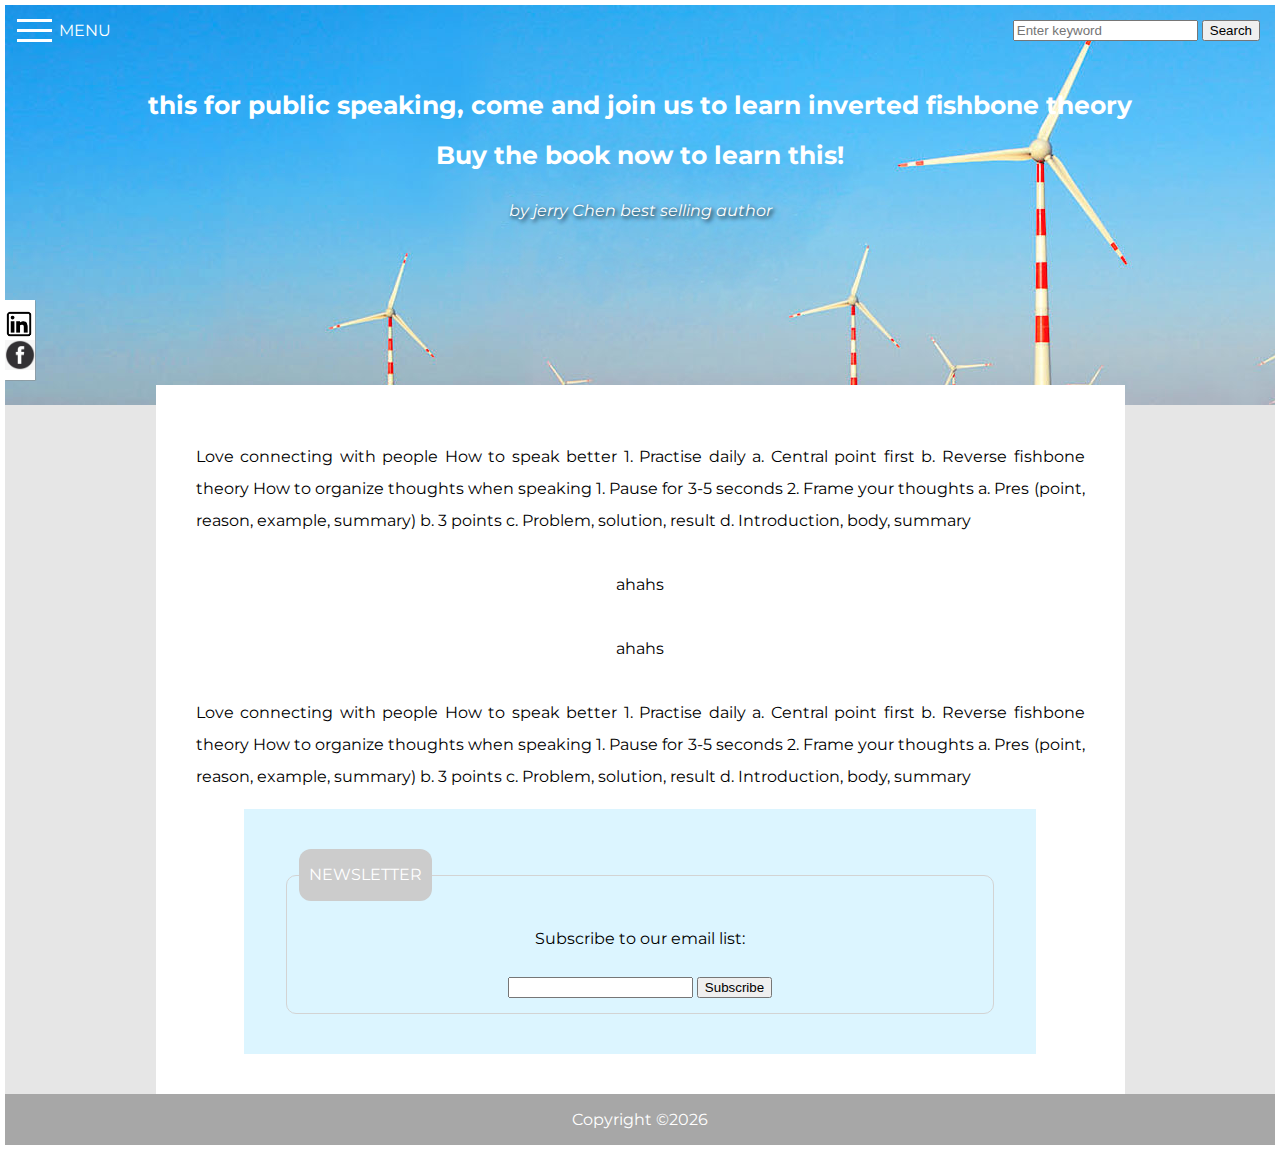
<file: index.html>
<!-- {! and enter to get basic html} -->

<!DOCTYPE html>
<html lang="en">

<head>
    <meta charset="UTF-8">
    <meta http-equiv="X-UA-Compatible" content="IE=edge">
    <meta name="viewport" content="width=device-width, initial-scale=1.0">
    <title>InvertedFishBone</title>
    <Link rel="styleSheet" href="CSS/main.css">
</head>

<body>
    <div id="container">
        <div style="background-image:url('images/banner.jpeg');" class="banner">
  
            <div class="menu" onclick="OpenPopUp()">
                <div class="menuIcon">
                    <div class="menubar"></div>
                    <div class="menubar"></div>
                    <div class="menubar"></div>
                    
                </div>
                <p class="menuText">MENU</p>
            </div>
      
            
            <div id="popUp">
            <div class="navMobile">
              
                    <p class="closeNavMobile" onclick="hidePopUp()">x</p>
                <a>Home</a>
                <a>Welcome</a>
                <a>Mission</a>
                <a>Vision</a>
                <a>Contact</a>
            </div>
        </div>

            <nav>
                <div class="topnav">
                    <a>Home</a>
                    <a>Welcome</a>
                    <a>Mission</a>
                    <a>Vision</a>
                    <a>Contact</a>
                   
                </div>
                
            </nav>
            <form class="search">
                <input type="search" placeholder="Enter keyword" name="search"/>
                <input type="submit" value="Search"/>
            </form>
            <h1 class="bannerText">this for public speaking, come and join us to learn inverted fishbone theory <br />
                Buy the book now to learn this!</h1>
            <p class="author"><i>by jerry Chen best selling author</i></p>
            <div class="socialMedia">
                <img src="images/linkedin.png" width="30px">
                <img src="images/facebook.png" width="30px">
            </div>
        </div>
        <div class="text">
            <p>
                Love connecting with people
                How to speak better

                1. Practise daily
                a. Central point first
                b. Reverse fishbone theory

                How to organize thoughts when speaking
                1. Pause for 3-5 seconds
                2. Frame your thoughts
                a. Pres (point, reason, example, summary)
                b. 3 points
                c. Problem, solution, result
                d. Introduction, body, summary

            </p>
            <p>ahahs</p>

            <p>ahahs</p>

            <p>
                Love connecting with people
                How to speak better

                1. Practise daily
                a. Central point first
                b. Reverse fishbone theory

                How to organize thoughts when speaking
                1. Pause for 3-5 seconds
                2. Frame your thoughts
                a. Pres (point, reason, example, summary)
                b. 3 points
                c. Problem, solution, result
                d. Introduction, body, summary

            </p>

            <footer>
                <fieldset>
                    <legend>NEWSLETTER</legend>
                    <form action="">
                        <p>Subscribe to our email list:</p>
                        <input type="text" name="email"/>
                        <input type="submit" name="subscribe" value="Subscribe"/>
                    </form>

                </fieldset>
                
            </footer>
            
        </div>
        <span id="copy"></span>
        <script>
            function OpenPopUp(){
                document.getElementById("popUp").style.display="block";
            }

            function hidePopUp(){
                document.getElementById("popUp").style.display="none";
            }

            var today = new Date();
            year = today.getFullYear();
            document.getElementById("copy").innerHTML='<p>Copyright &copy;' + year +'</p>';

        </script>
    </div>

</body>

</html>
</file>
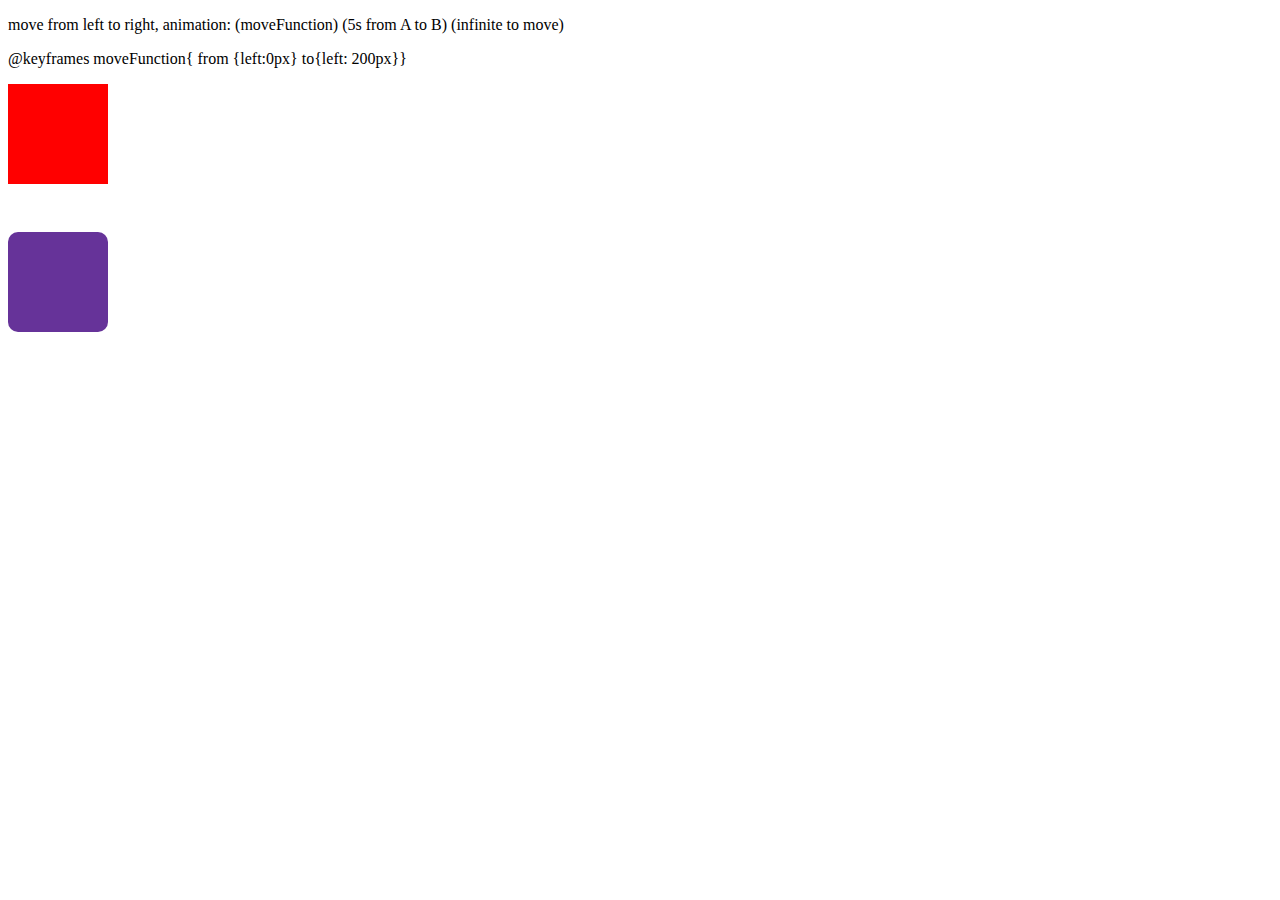
<file: CSSAnimation.html>
<!DOCTYPE html>
<html lang="en">
<head>
    <meta charset="UTF-8">
    <meta http-equiv="X-UA-Compatible" content="IE=edge">
    <meta name="viewport" content="width=device-width, initial-scale=1.0">
    <title>CSSAnimation</title>
    <link rel="styleSheet" href="CSS/CSSAnimation.css">
</head>
<body>
    <p>move from left to right, animation: (moveFunction) (5s from A to B) (infinite to move)</p>
    <P>@keyframes moveFunction{ from {left:0px} to{left: 200px}}</P>
    <div class="box1">

    </div>

    <br/>

    <div class="box">

    </div>
</body>
</html>
</file>
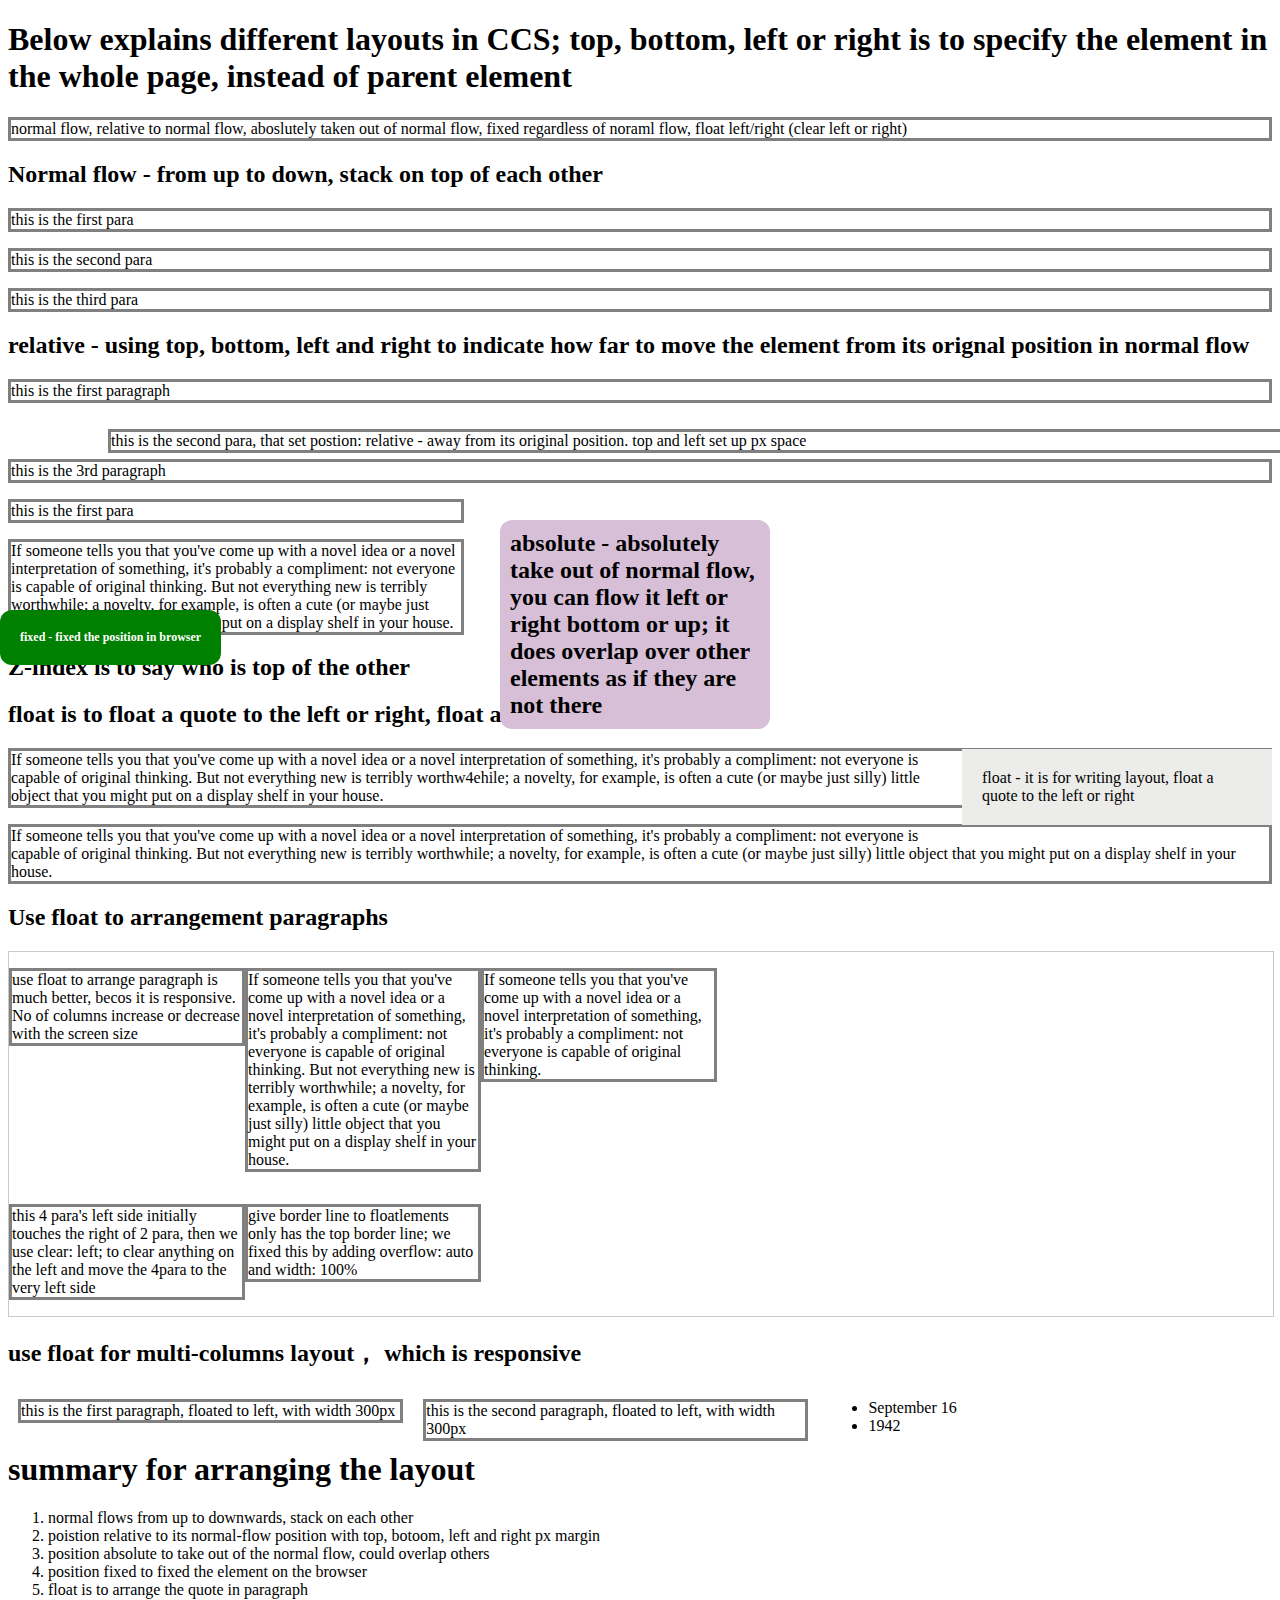
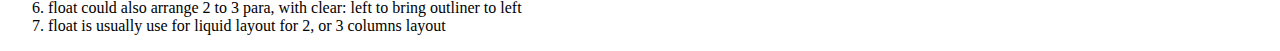
<file: cssLayout.html>
<!DOCTYPE html>
<html lang="en">

<head>
    <meta charset="UTF-8">
    <meta http-equiv="X-UA-Compatible" content="IE=edge">
    <meta name="viewport" content="width=device-width, initial-scale=1.0">
    <title>CSS Layout</title>
    <link rel="stylesheet" href="CSS/cssLayout.css">
</head>

<body>
    <h1>Below explains different layouts in CCS; top, bottom, left or right is to specify the element in the whole page, instead of parent element</h1>
    <P>normal flow, relative to normal flow, aboslutely taken out of normal flow, fixed regardless of noraml flow, float left/right (clear left or right)
        
    </P>
    <h2>Normal flow - from up to down, stack on top of each other </h2>
    <p>this is the first para
    </p>
    <p>this is the second para
    </p>
    <p>this is the third para
    </p>

    <h2>relative - using top, bottom, left and right to indicate how far to move the element from its orignal position
        in normal flow</h2>
    <p>this is the first paragraph
    </p>
    <p class="relativeElement">
        this is the second para, that set postion: relative - away from its original position. 
        top and left set up px space
    </p>
    <p>
        this is the 3rd paragraph
    </p>

    <div>
        <h2 class="absoluteElement">absolute - absolutely take out of normal flow, you can flow it left or right bottom or up; it does overlap over other elements as if they are not there</h2>
        <p class="ab">
            this is the first para
        </p>
        <p class="ab">If someone tells you that you've come up with a novel idea or a novel interpretation of something,
            it's probably a compliment: not everyone is capable of original thinking.
            But not everything new is terribly worthwhile; a novelty, for example,
            is often a cute (or maybe just silly) little object that you might put on a display shelf in your house.
        </p>
    </div>
    <h2 class="fixElement">fixed - fixed the position in browser</h2>
    <h2 class="">Z-index is to say who is top of the other</h2>

    <h2>float is to float a quote to the left or right, float and fit in the paragraphs</h2>
    <blockquote>float - it is for writing layout, float a quote to the left or right </blockquote>
    <p>If someone tells you that you've come up with a novel idea or a novel interpretation of something,
        it's probably a compliment: not everyone is capable of original thinking.
        But not everything new is terribly worthw4ehile; a novelty, for example,
        is often a cute (or maybe just silly) little object that you might put on a display shelf in your house.
    </p>
    <p>If someone tells you that you've come up with a novel idea or a novel interpretation of something,
        it's probably a compliment: not everyone is capable of original thinking.
        But not everything new is terribly worthwhile; a novelty, for example,
        is often a cute (or maybe just silly) little object that you might put on a display shelf in your house.
    </p>

    <h2>Use float to arrangement paragraphs </h2>
    <div class="floatElement">
        <p class="floatPara">use float to arrange paragraph is much better, becos it is responsive.
            No of columns increase or decrease with the screen size </p>
         
            <p class="floatPara">If someone tells you that you've come up with a novel idea or a novel interpretation of something,
                it's probably a compliment: not everyone is capable of original thinking.
                But not everything new is terribly worthwhile; a novelty, for example,
                is often a cute (or maybe just silly) little object that you might put on a display shelf in your house.
            </p>
            <p class="floatPara">If someone tells you that you've come up with a novel idea or a novel interpretation of something,
                it's probably a compliment: not everyone is capable of original thinking.
            </p>
            <p class="floatPara3">this 4 para's left side initially touches the right of 2 para, then we use clear: left; to clear anything on the left
                and move the 4para to the very left side
            </p>
            <p class="floatPara">give border line to floatlements only has the top border line; we fixed this by adding overflow: auto and width: 100%
            </p>

    </div>
    <h2>use float for multi-columns layout， which is responsive</h2>
    <p class="threecolumns">this is the first paragraph, floated to left, with width 300px</p>
    <p class="threecolumns">this is the second paragraph, floated to left, with width 300px</p>
    <ul class="threecolumns">
        <li>September 16</li>
        <li>1942</li>
    </ul>
    

    <h1 class="summary">summary for arranging the layout</h1>
    <ol>
        <li>normal flows from up to downwards, stack on each other</li>
        <li>poistion relative to its normal-flow position with top, botoom, left and right px margin</li>
        <li>position absolute to take out of the normal flow, could overlap others</li>
        <li>position fixed to fixed the element on the browser</li>
        <li>float is to arrange the quote in paragraph</li>
        <li>float could also arrange 2 to 3 para, with clear: left to bring outliner to left</li>
        <li>float is usually use for liquid layout for 2, or 3 columns layout</li>
    </ol>
    <!-- <div>
        <p>4 para cannot float to the left because it is blocked by the second paragraph</p>
    <img src="images/4para.png" width="300px">
    </div>
     -->
</body>

</html>
</file>
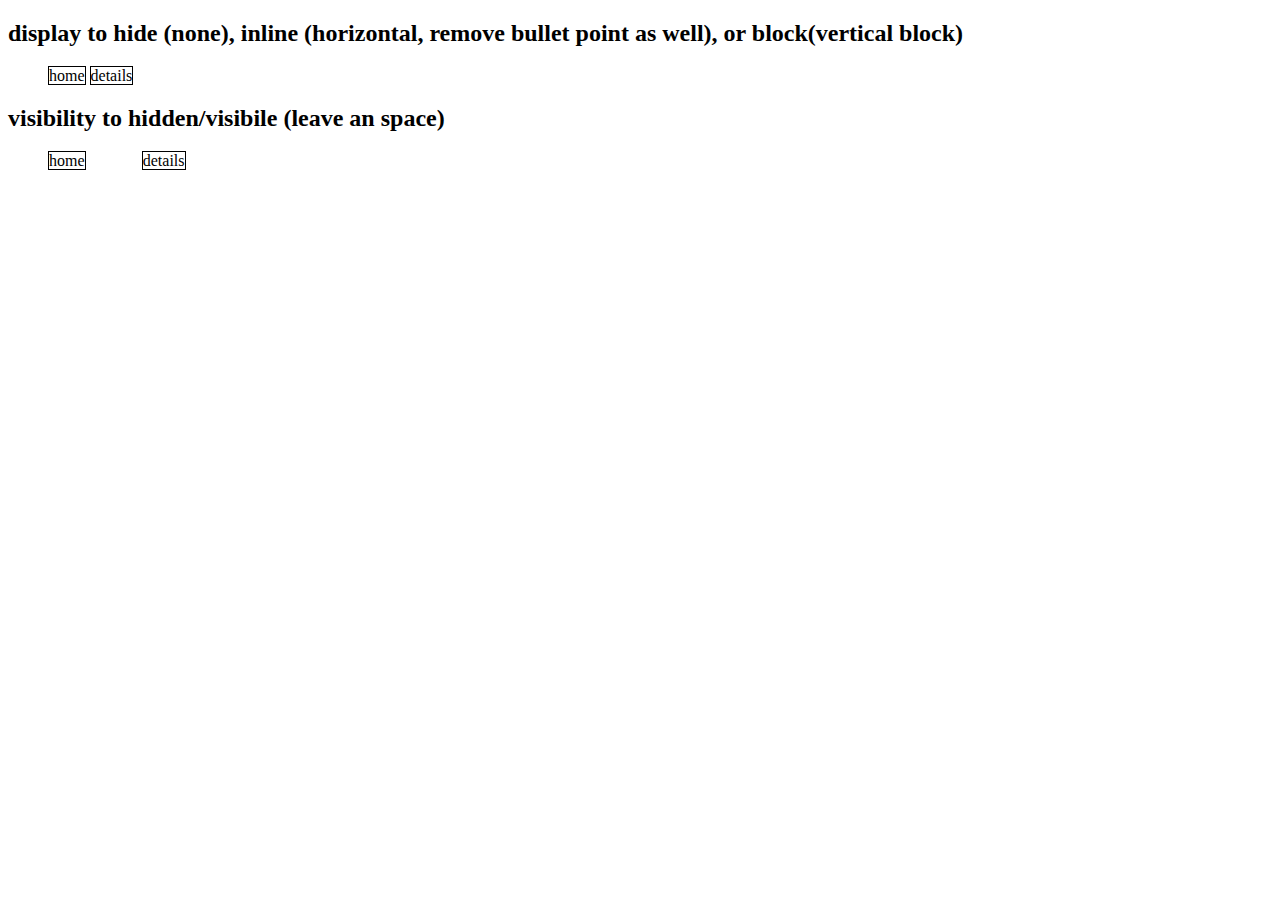
<file: displayCSS.html>
<!DOCTYPE html>
<html lang="en">
<head>
    <meta charset="UTF-8">
    <meta http-equiv="X-UA-Compatible" content="IE=edge">
    <meta name="viewport" content="width=device-width, initial-scale=1.0">
    <title>display css</title>
    <link rel="styleSheet" href="CSS/displayCSS.css">
</head>
<body>
    <h2>display to hide (none), inline (horizontal, remove bullet point as well), or block(vertical block)</h2>
    <uL>
        <li>home</li>
        <li class="hide">contact</li>
        <li>details</li>
    </uL>
    
    <h2>visibility to hidden/visibile (leave an space)</h2>
    <uL>
        <li>home</li>
        <li class="invisible">contact</li>
        <li>details</li>
    </uL>
</html>
</file>
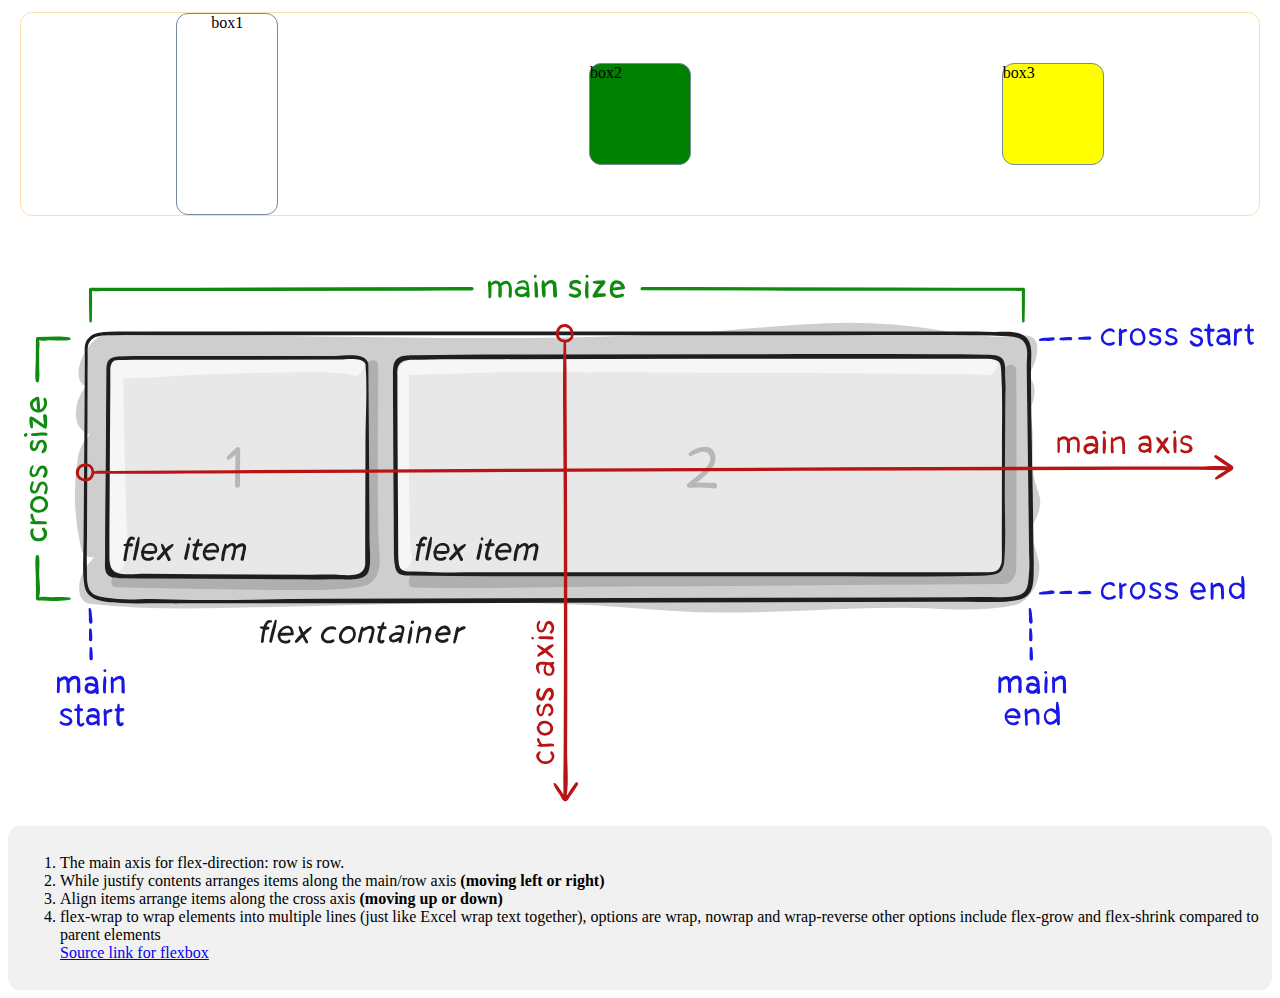
<file: flexBox.html>
<!DOCTYPE html>
<html lang="en">
<head>
    <meta charset="UTF-8">
    <meta http-equiv="X-UA-Compatible" content="IE=edge">
    <meta name="viewport" content="width=device-width, initial-scale=1.0">
    <title>flexBox</title>
    <link rel="styleSheet" href="CSS/flex.css"> 
</head>
<body>
    <div class="flexBox">
    <div class="box1">box1</div>
    <div class="box2">box2</div>
    <div class="box3">box3</div>
    </div>
    <img src="images/graph.svg">

    <div class="summary">
    <ol>
        <li>
            The main axis for flex-direction: row is row.
        </li>
        <li>
            While justify contents arranges items along the main/row axis <strong>(moving left or right)</strong>
        </li>
        <li>
            Align items arrange items along the cross axis <Strong>(moving up or down)</Strong>
        </li>
        <li>
           flex-wrap to wrap elements into multiple lines (just like Excel wrap text together), options are wrap, nowrap and wrap-reverse
           other options include flex-grow and flex-shrink compared to parent elements
        </li>
        <a href="https://css-tricks.com/snippets/css/a-guide-to-flexbox/">Source link for flexbox</a>

        </ol>
    </div>
</body>
</html>
</file>
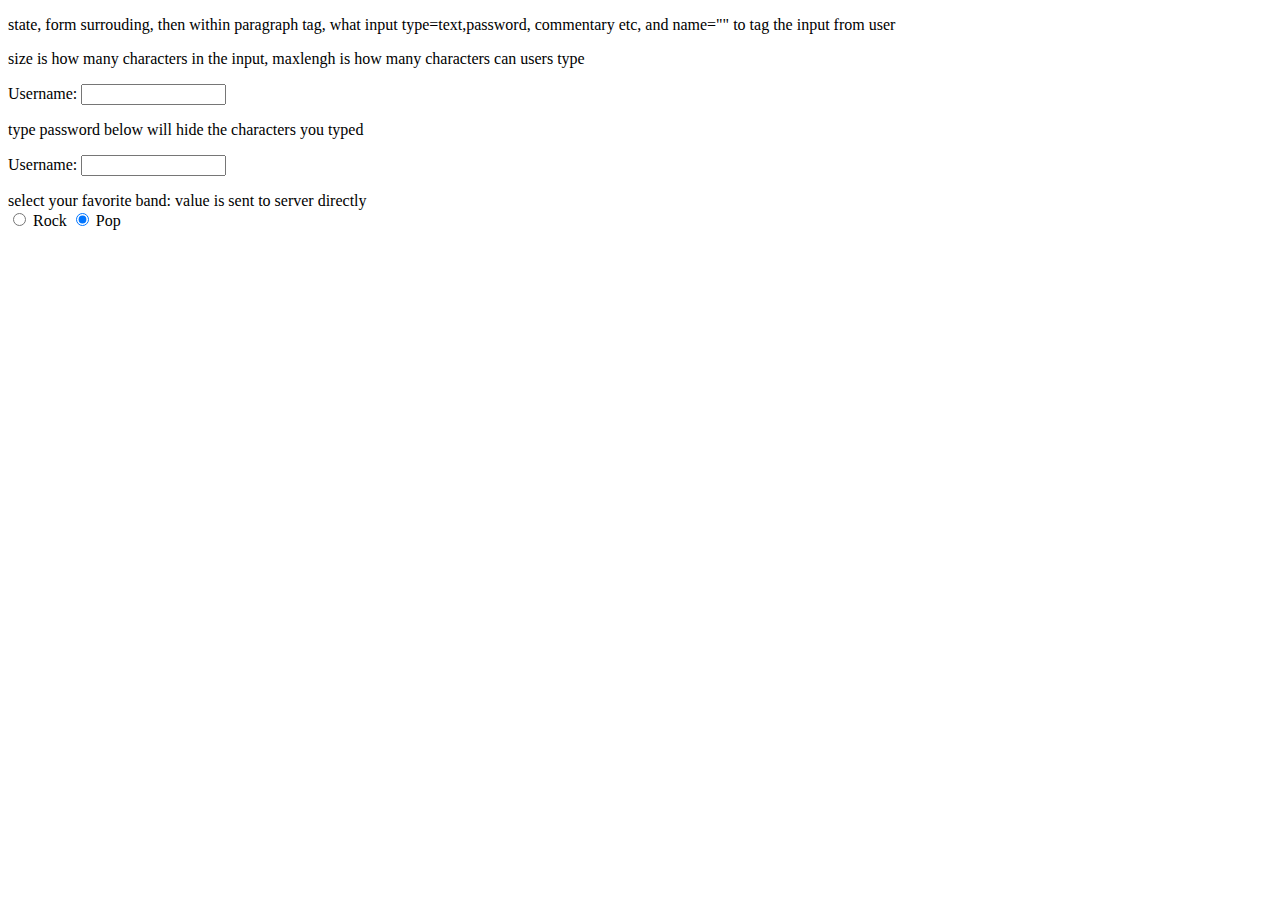
<file: form.html>
<!DOCTYPE html>
<html lang="en">

<head>
    <meta charset="UTF-8">
    <meta http-equiv="X-UA-Compatible" content="IE=edge">
    <meta name="viewport" content="width=device-width, initial-scale=1.0">
    <title>form</title>
</head>

<body>
    <p>state, form surrouding, then within paragraph tag, what input type=text,password, commentary etc, and name="" to tag the input from user</p>
    <P>size is how many characters in the input, maxlengh is how many characters can users type</P>
    <form action="">
        <p>
            Username:
            <input type="text" name="username" size="15" maxlength="30">
        </p>
        <p>type password below will hide the characters you typed</p>
        <p>
            Username:
            <input type="password" name="username" size="15" maxlength="30">
        </p>

    </form>

    <form action="">
        <p>select your favorite band: value is sent to server directly
            <br />
            <input type="radio" name="genre" value="rock" checked="checked"> Rock
            <input type="radio" name="genre" value="pop" checked="checked"> Pop
        </p>
    </form>
</body>

</html>
</file>
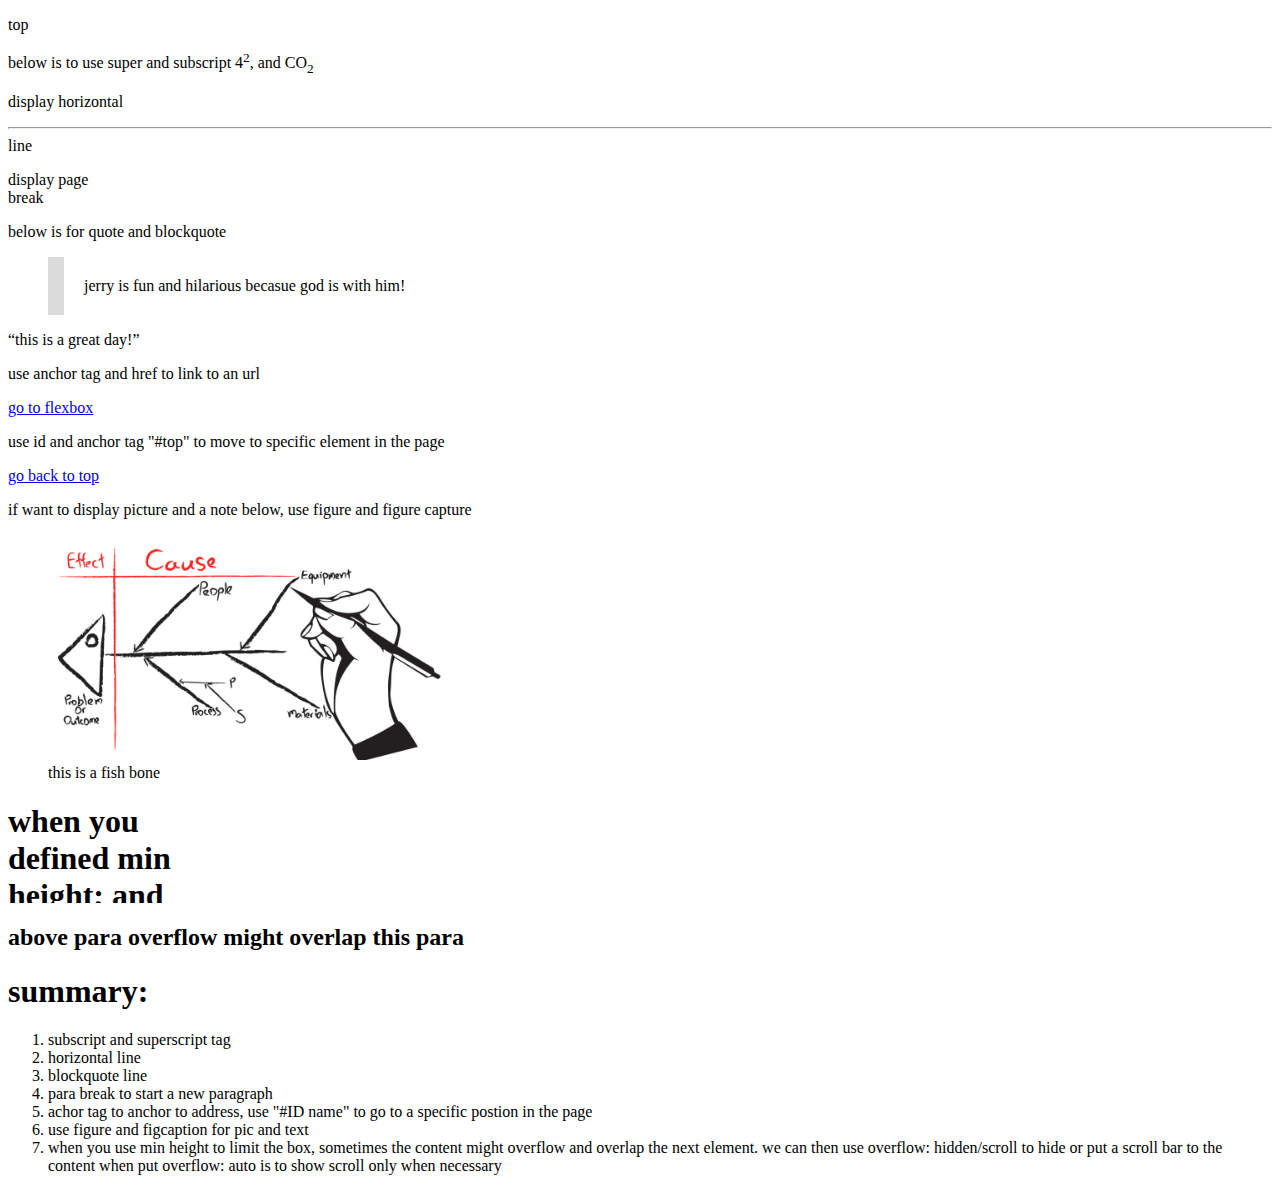
<file: HTMLrecap.html>
<!DOCTYPE html>
<html lang="en">
<head>
    <meta charset="UTF-8">
    <meta http-equiv="X-UA-Compatible" content="IE=edge">
    <meta name="viewport" content="width=device-width, initial-scale=1.0">
    <title>HTML review</title>
    <link rel="styleSheet" href="CSS/HTMLrecap.css"> 
</head>
<body>
    <p id="top">top</p>
    <p>below is to use super and subscript 4<sup>2</sup>, and CO<sub>2</sub></p>
    <p>display horizontal <hr/>line</p>
    <p>display page <br/>break</p>
    <p>below is for quote and blockquote</p>
    <blockquote>jerry is fun and hilarious becasue god is with him!</blockquote>
    <q>this is a great day!</q>
    <br/>
    <p>use anchor tag and href to link to an url</p>
    <a href="flexBox.html">go to flexbox</a>
    <P>use id and anchor tag "#top" to move to specific element in the page</P>
    <a href="#top">go back to top</a>
    <p>if want to display picture and a note below, use figure and figure capture</p>
    <figure>
        <img src="images/fishbone.png" width="400px">
        <br/>
        <figcaption>this is a fish bone</figcaption>
    </figure>

    <h1>when you defined min height; and the content overflow the box
        we can use overflow: hidden the overflowed portion; scroll the overflow portion
        overflow: auto is similar to scroll, but only add scrolls bar when necessary
    </h1>
    <h2>above para overflow might overlap this para
    </h2>

    <h1>
        summary:
    </h1>
    <ol>
        <li>subscript and superscript tag</li>
        <li>horizontal line</li>
        <li>blockquote line</li>
        <li>para break to start a new paragraph</li>
        <li>achor tag to anchor to address, use "#ID name" to go to a specific postion in the page</li>
        <li>use figure and figcaption for pic and text</li>
        <li>when you use min height to limit the box, sometimes the content might
            overflow and overlap the next element.
            we can then use overflow: hidden/scroll to hide or put a scroll bar to the content
            when put overflow: auto is to show scroll only when necessary
        </li>
    </ol>
</body>
</html>
</file>
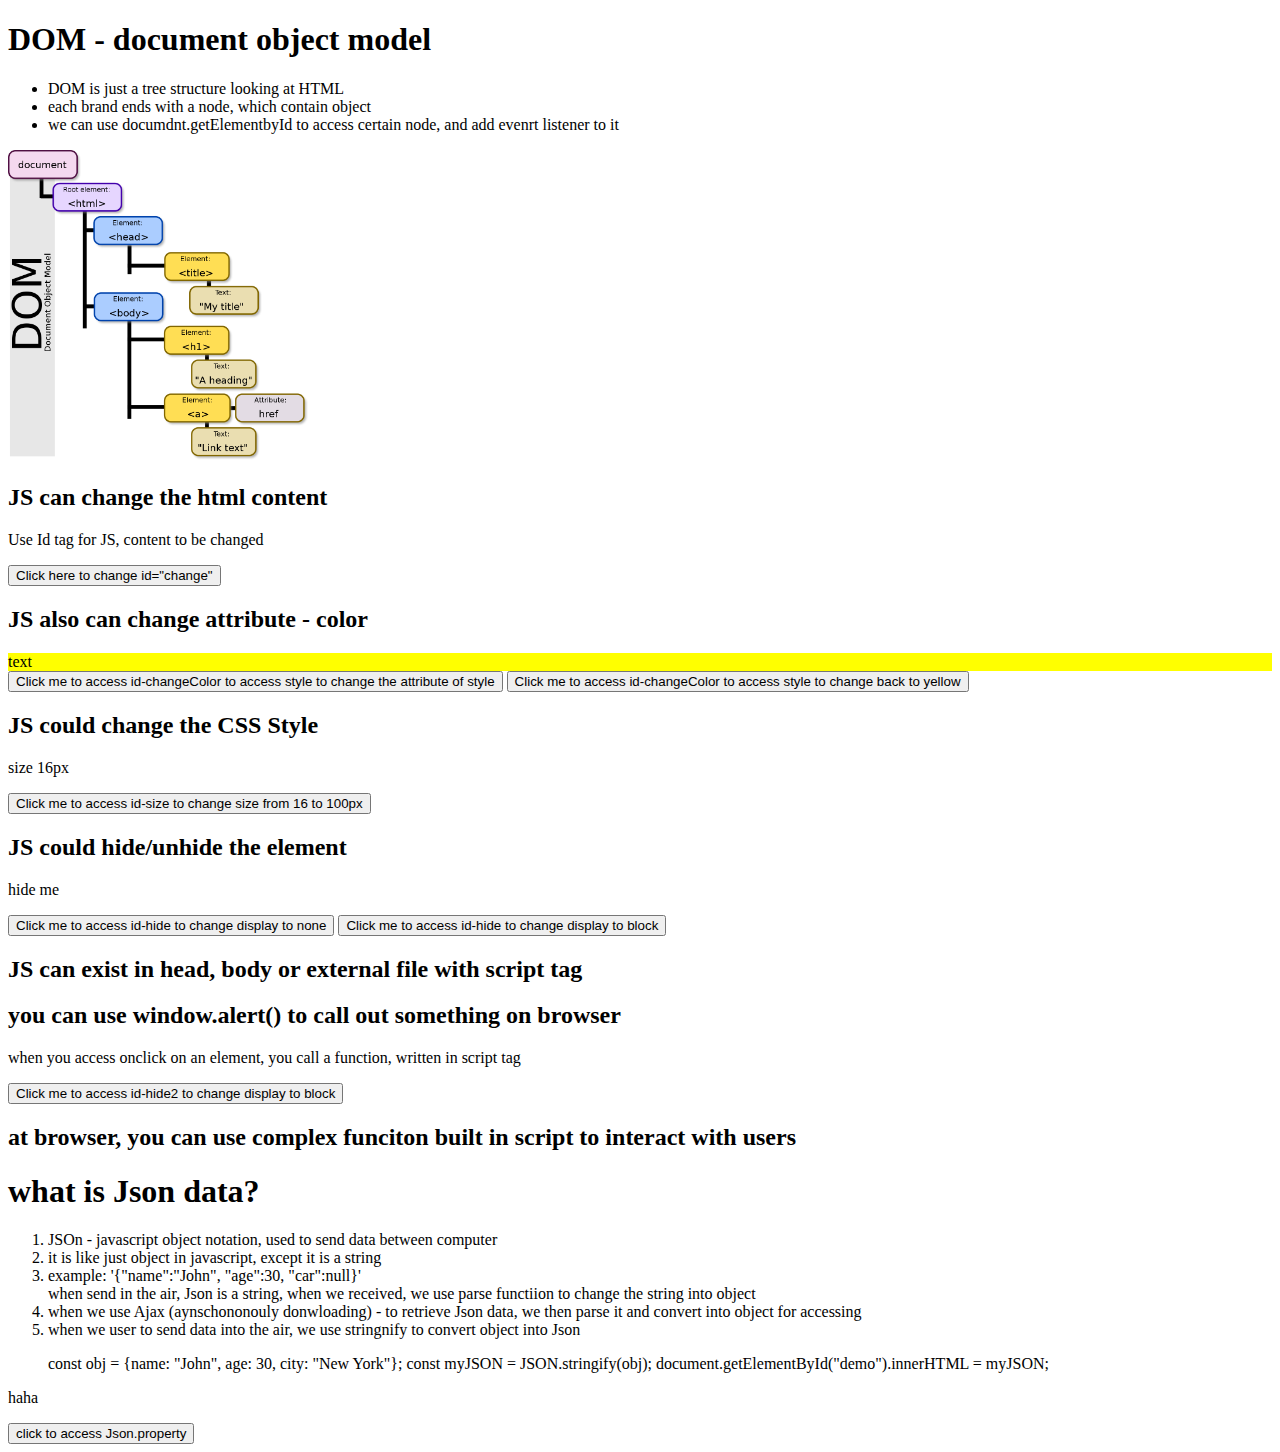
<file: JSreview.html>
<!DOCTYPE html>
<html lang="en">

<head>
    <meta charset="UTF-8">
    <meta http-equiv="X-UA-Compatible" content="IE=edge">
    <meta name="viewport" content="width=device-width, initial-scale=1.0">
    <title>JS review</title>
</head>

<body>
    <h1>DOM - document object model</h1>
    <UL>
        <li>DOM is just a tree structure looking at HTML</li>
        <li>each brand ends with a node, which contain object</li>
        <li>we can use documdnt.getElementbyId to access certain node, and add evenrt listener to it</li>
    </UL>
    <img src="images/DOM.png" width="300px">

    <h2>JS can change the html content</h2>
    <p id="change">Use Id tag for JS, content to be changed</p>
    <button type="button" onClick='document.getElementById("change").innerHTML="hello"'>Click here to change
        id="change"</button>

    <h2>JS also can change attribute - color</h2>
    <div id="changeColor" style="background-color: yellow">text</div>
    <button type="button" ; onclick='document.getElementById("changeColor").style="background-color: black;"'>
        Click me to access id-changeColor to access style to change the attribute of style
    </button>

    <button type="button" ; onclick='document.getElementById("changeColor").style="background-color: yellow;"'>
        Click me to access id-changeColor to access style to change back to yellow
    </button>

    <h2>JS could change the CSS Style</h2>
    <p id="size">size 16px</p>
    <button type="button" ; onclick='document.getElementById("size").style.fontSize="100px"'>
        Click me to access id-size to change size from 16 to 100px
    </button>

    <h2>JS could hide/unhide the element</h2>
    <p id="hide">hide me</p>
    <button type="button" ; onclick='document.getElementById("hide").style.display="none"'>
        Click me to access id-hide to change display to none
    </button>

    <button type="button" ; onclick='document.getElementById("hide").style.display="block"'>
        Click me to access id-hide to change display to block
    </button>

    <h2>JS can exist in head, body or external file with script tag</h2>
    <h2>you can use window.alert() to call out something on browser</h2>
    <p id="hide2">when you access onclick on an element, you call a function, written in script tag</p>
    <button type="button" ; onclick="myFunction()">
        Click me to access id-hide2 to change display to block
    </button>
    <script>
        function myFunction() {
            document.getElementById("hide2").style.display = "none";
            window.alert("you have hidden it")
        }

        const myJSON = '{"name":"John", "age":30, "car":null}';
        const myObj = JSON.parse(myJSON);
        function demo(){
            document.getElementById("demo").innerHTML = myObj.name;
        }
    </script>

    <h2>at browser, you can use complex funciton built in script to interact with users</h2>
    <h1>what is Json data?</h1>
    <ol>
        <li>JSOn - javascript object notation, used to send data between computer</li>
        <li>it is like just object in javascript, except it is a string</li>
        <li>example: '{"name":"John", "age":30, "car":null}'</li>
        <lO>when send in the air, Json is a string, when we received, we use
            parse functiion to change the string into object
        </lO>
        <li>when we use Ajax (aynschononouly donwloading) - to retrieve Json data, we then parse it and convert into object for accessing</li>
        <li>when we user to send data into the air, we use stringnify to convert object into Json</li>
        <p>
            const obj = {name: "John", age: 30, city: "New York"};
const myJSON = JSON.stringify(obj);
document.getElementById("demo").innerHTML = myJSON;
        </p>
    </ol>
    <p id="demo">haha</p>
    <button tyoe="button" onclick="demo()">click to access Json.property</button>

</body>

</html>
</file>
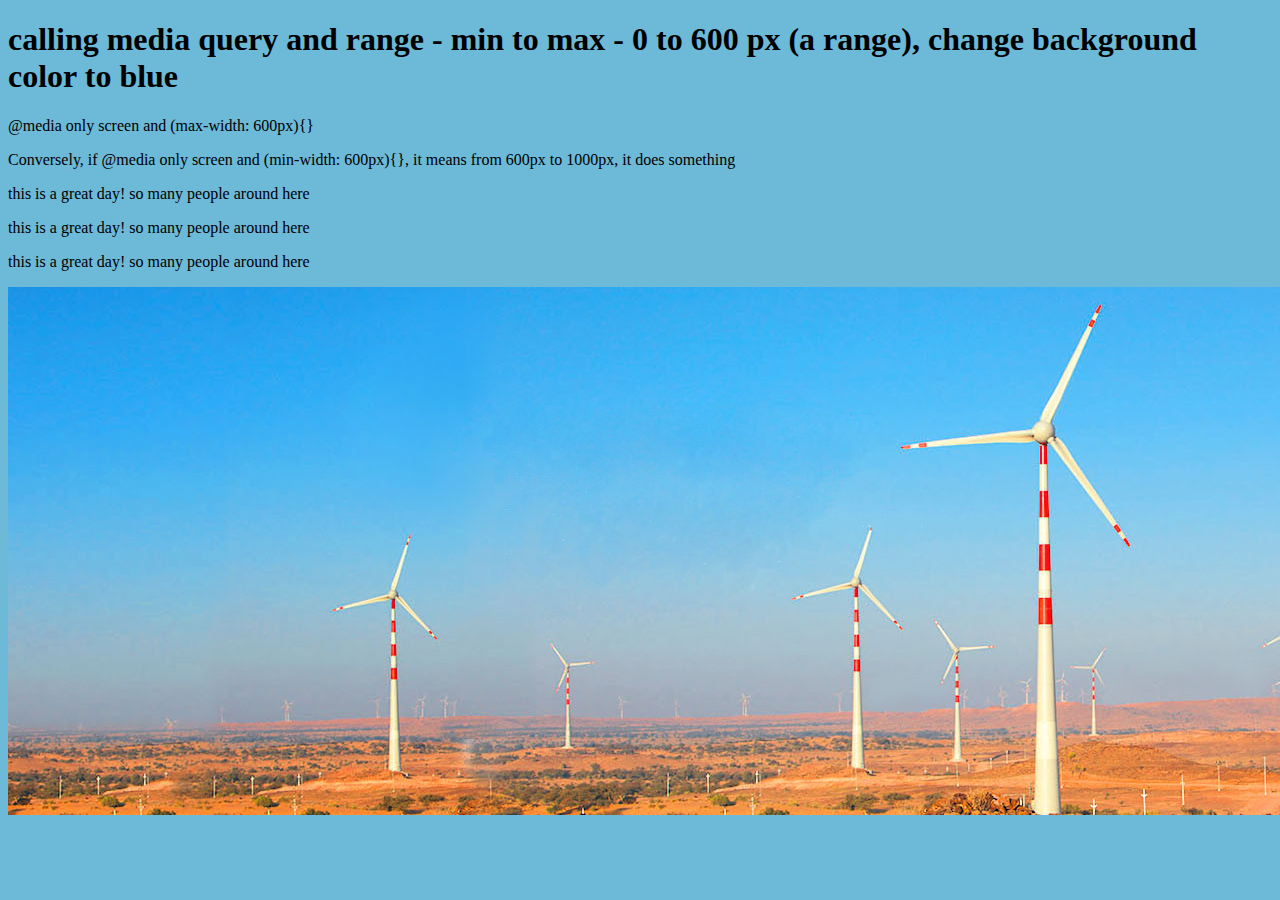
<file: mediaQuery.html>
<!DOCTYPE html>
<html lang="en">
<head>
    <meta charset="UTF-8">
    <meta http-equiv="X-UA-Compatible" content="IE=edge">
    <meta name="viewport" content="width=device-width, initial-scale=1.0">
    <title>mediaQuery</title>
    <linK rel="styleSheet" href="CSS/mediaQuery.css">
</head>
<body>
    <h1>calling media query and range - min to max - 0 to 600 px (a range), change background color to blue</h1>
    <P>@media only screen and (max-width: 600px){}</P>
    <p>Conversely, if @media only screen and (min-width: 600px){}, it means from 600px to 1000px, it does something</p>
    <P>this is a great day! so many people around here</P>
    <P>this is a great day! so many people around here</P>
    <P>this is a great day! so many people around here</P>
    <img src="images/banner.jpeg">
</body>
</html>
</file>
<file: CSS/main.css>
/* import an font style */

@import url('https://fonts.googleapis.com/css?family=Montserrat:400,600');

body{
    margin: 0;
    font-family: "Montserrat", sans-serif;
    text-align: center;
}

#container{
    margin: 5px;
    background-color: rgb(230, 230, 230);
    display: flex;
    flex-direction: column;
    align-items: center;
    z-index: 0;
}

.banner{
    width: 100%;
    height: 400px;
    display: flex;
    flex-direction: column;
    align-items: center;
}

.topnav{
    border-bottom-width: 0.03px;
    border-bottom-color: white;
    border-bottom-style: solid;
    width: 100%;
    display: flex;
    flex-direction: row;
}

.topnav a{
    color: white;
    padding: 30px;
}

.author{
    color: white;
  text-shadow: 2px 2px 4px #000000;
}

.topnav a:hover{
    background-color: white;
    color: black;
}

.topnav a:active{
    background-color: rgb(122, 253, 214);
    color: rgb(255, 132, 132);
}

h1{
    color:white;
    padding-top: 70px;
    line-height: 2em;
    margin: 5px;
}

blockquote{
    color:rgb(3, 3, 3);
    opacity: 0.2;
}

.text{
    line-height: 2em;
    width: 70%;
    background-color: rgb(255, 255, 255);
    padding: 40px;
    margin-top: -20px;
    display: flex;
    flex-direction: column;
    align-items: center;
    text-align: justify;
}

footer{
    background-color: rgb(220, 245, 255);
    padding: 40px;
    /* border-radius: 12px; */
    width: 80%;
    text-align: center;
}

li{
    list-style-type: none;
}

.socialMedia{
    background-color: rgb(255, 255, 255);
    padding: 10px 0px 10px 0;
    z-index: 100;
    position: fixed;
    top: 300px;
    left: 5px;
    box-shadow: 0.5px 0.5px #888888;
    animation: move 2s infinite alternate;
    display: flex;
    flex-direction: column;
    justify-content: center;
    align-items: center;
}

@keyframes move{
    from{top:300px}
    to{top: 330px}
}

.search{
    position: absolute;
    right: 20px;
    top: 20px;
}
fieldset{
    border: 1px solid #d3d3d3;
    border-radius: 10px;
}
legend{
    background-color: #cccccc;
    border-radius: 12px;
    padding: 10px;
    text-align: left;
    color: white;
}

.menubar{
    width: 35px;
    height: 3px;
    background-color: white;
    margin: 7px;
}

.menuText{
    color: white;
}

.menu{
    display: flex;
    flex-direction: row;
    align-items: center;
    position: absolute;
    top: 5px;
    left: 10px;
}


.navMobile{
    background-color: rgb(0, 0, 0);
    opacity: 0.8;
    display: flex;
    flex-direction: column;
    text-align: left;
    height: 100%;
    width: 300px;
    z-index: 120;
    position: absolute;
    left: 35px;
    font-size: 20px;
    margin-top: 20px;
}
#popUp{
    display: none;
}

.closeNavMobile{
    font-size: 30px;
    color: white;
    margin-left: 10px;
    width: 30px;
    height: 30px;
    border-radius: 30px;
    text-align: center;
    padding: 0px;
    display: flex;
    justify-content: center;
    align-items: center;

}

.closeNavMobile:hover{
    background-color: white;
    color: black;
}

.navMobile a{
    padding: 10px;
    color: white;
}

.navMobile a:hover{
    background-color: white;
    color: black;
}

@media only screen and (max-width: 1500px) {
    .bannerText{
        font-size: 25px;
    }

    nav{
        display: none;
    }

}

#copy{
    background-color: rgb(167, 167, 167);
    z-index: 170;
    width: 100%;
    color: white;
}


@media only screen and (min-width: 1500px) {

    .menu{
        display: none;
    }


}
</file>
<file: CSS/CSSAnimation.css>
.box1{
    width: 100px;
    height: 100px;
    background: red;
    position: relative;
    animation: mymove 5s infinite;
    margin-bottom: 30px;
}

@keyframes mymove {
    from {left: 0px;}
    to {left: 200px;}
  }

  .box {
    background-color: rebeccapurple;
    border-radius: 10px;
    width: 100px;
    height: 100px;
    animation: rotation 2s infinite linear;
  }
  
  @keyframes rotation {
    from {
      transform: rotate(0deg);
    }
    to {
      transform: rotate(359deg);
    }
  }
</file>
<file: CSS/cssLayout.css>
p{
    border-width: 0.5 em;
    border-style: solid;
    border-color: grey;
}

.relativeElement{
    position: relative;
    top: 10px;
    left: 100px;
}

.absoluteElement{
    position: absolute;
    top: 500px;
    left: 500px;
    width: 250px;
    background-color: thistle;
    padding: 10px;
    border-radius: 12px;
}

.ab{
    width: 450px;;
}

.fixElement{
    position: fixed;
    top: 600px;
    left: 0px;
    background-color: green;
    color: white;
    padding: 20px;
    /* z-index: 100; */
    border-radius: 12px;
    font-size: 12px;
}

blockquote{
    float: right;
    width: 270px;
    background-color: rgb(236, 236, 234);
    padding: 20px;
    border-top: 1px solid grey;
    border-bottom: 1px solid grey;
    /* clock wise indication, top right, bottom, and left */
    margin: 0px 0px 10px 10px;
}

.floatPara{
    float: left;
    width: 230px;

}
.floatPara3{
    float: left;
    width: 230px;
    clear: left;

}

.floatElement{
    border: 1px solid rgb(201, 201, 201);
    overflow: auto;
    width: 100%;
}

.threecolumns{
    float: left;
    width: 30%;
    margin: 10px;
    overflow: auto;
}

.summary{
    clear: left;
}
</file>
<file: CSS/displayCSS.css>
li{
    display: inline;
    border: 1px solid black;
}

.hide{
    display: none;
}

.invisible{
    visibility: hidden;
}
</file>
<file: CSS/flex.css>
.flexBox{
    display: flex;
    flex-direction: row;
    justify-content: space-around;
    align-items:center;

    margin: 12px;
    border-color:navajowhite;
    border-width: 0.1em;
    border-style: solid;
    border-radius: 12px;
    
}

.box1{
    height: 200px;
    width: 100px;
    /* background-color: red; */
    text-align: center;
     /* must put width, line style, and color */
    border-color: lightslategray;
    border-width: 0.1em;
    border-style: solid;
    border-radius: 12px;
}

.box1:hover{
    background-color: black;
    color: yellowgreen;
}
.box1:active{
    background-color: red;
    color: yellow;
}

.box2{
    height: 100px;
    width: 100px;
    background-color:green;

    border-color: lightslategray;
    border-width: 0.1em;
    border-style: solid;
    border-radius: 12px;
}

.box3{
    height: 100px;
    width: 100px;
    background-color: yellow;

    border-color: lightslategray;
    border-width: 0.1em;
    border-style: solid;
    border-radius: 12px;
}

.summary{
    background-color: rgb(241, 241, 241);
    padding: 12px;
    border-radius: 12px;
}
</file>
<file: CSS/HTMLrecap.css>
blockquote{
    padding: 20px;
    border-left-color: rgb(219, 219, 219);
    border-left-width: 1em;
    border-left-style: solid;
}

h1{
    max-height: 100px;
    width: 200px;
    overflow: auto;
}
</file>
<file: CSS/mediaQuery.css>
body{
    background-color: rgb(108, 185, 216);
}

@media only screen and (max-width: 600px){
    body{
        background-color: khaki;
    }
    img{
        width: 500px;
    }
}
</file>
